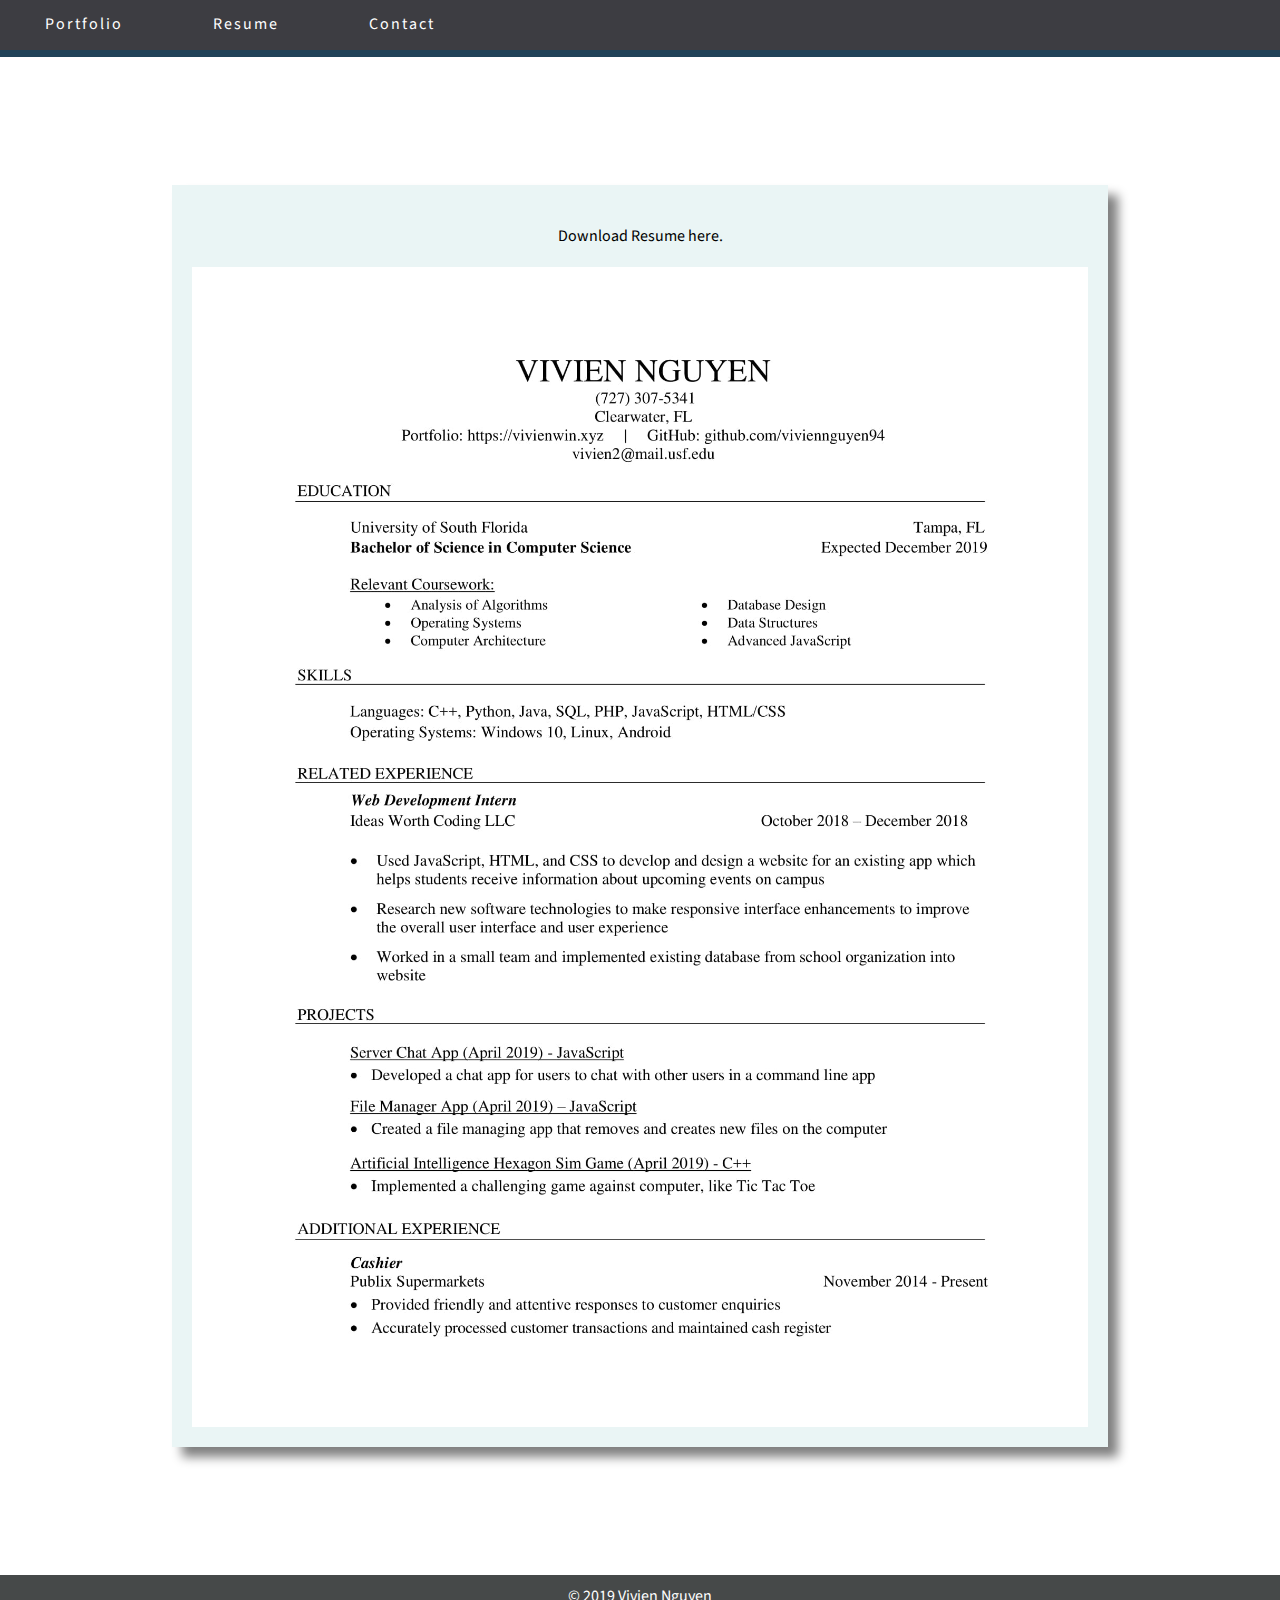
<file: resume.html>
<!DOCTYPE html>
<link rel="stylesheet" href="https://cdnjs.cloudflare.com/ajax/libs/font-awesome/4.7.0/css/font-awesome.min.css">
<html>
<head>
    <title>Vivien Nguyen Web Portfolio</title>
    <link rel="stylesheet" type="text/css" href="portfolioStyle.css" />
</head>
<body>
    <header id="header">
        <nav id="nav-bar">
            <div class="hover">
            <p><a class="nav-link" href="index.html">Portfolio</a></p>
            </div>
            <div class="hover">
            <p><a class="nav-link" href="resume.html">Resume</a></p>
            </div>
            <div class="hover">
            <p><a class="nav-link" href="#contactBox">Contact</a></p>
            </div>
        </nav>
        <div id="descriptionBox2">
                <h2 id="description">Vivien Nguyen</h2>
                <!-- <p style="color: white; letter-spacing: 2px">computer science student | web developer</p> -->
            </div>
    </header>
    <main>
        <div id="resumeBox">
            <p style="padding:20px;">
                <a id="link" href="images/Resume1014.pdf" download>
                    Download Resume here.
                </a>    
            </p>
            <img id="resize" src="images/Resume1014-1.jpg" alt="resume preview">
        </div>
    </main>
</body>
<footer>&copy; 2019 Vivien Nguyen</footer>
</html>
</file>
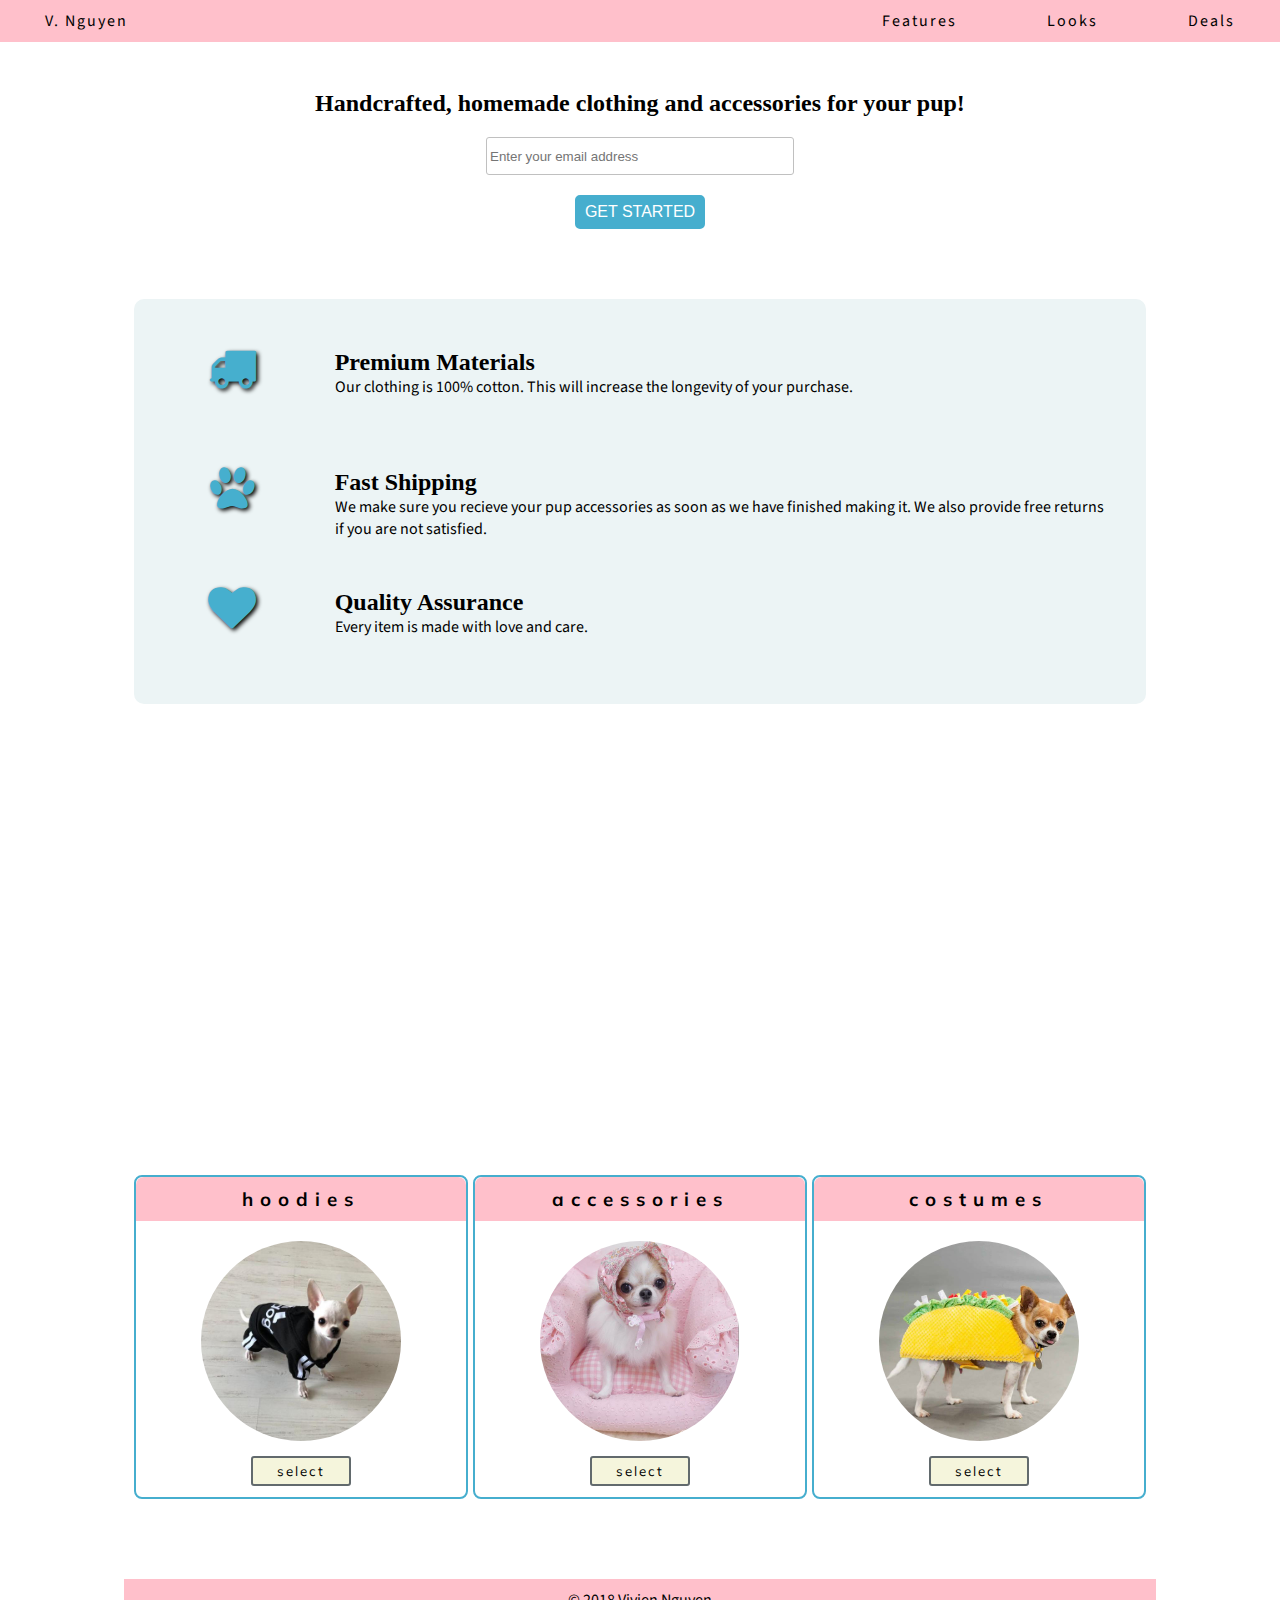
<file: productPage/productPage.html>
<!DOCTYPE html>
<link rel="stylesheet" href="https://cdnjs.cloudflare.com/ajax/libs/font-awesome/4.7.0/css/font-awesome.min.css">
<html>
<head>
    <title>Chihuahua Clothing</title>
    <link rel="stylesheet" type="text/css" href="productStyle.css" />
</head>
<body>
    <header id="header">
        <nav id="nav-bar">
            <p id="header-img">V. Nguyen</p>
            <div class="hover">
            <p><a class="nav-link" href="#featuresBox">Features</a></p>
            </div>
            <div class="hover">
            <p><a class="nav-link" href="#video">Looks</a></p>
            </div>
            <div class="hover">
            <p><a class="nav-link" href="#deals">Deals</a></p>
            </div>
        </nav>
    </header>
    <main>
        <div id="descriptionBox">
            <h2 id="description">Handcrafted, homemade clothing and accessories for your pup!</h2>
            <form>
                <input type="email" id="email" placeholder="Enter your email address">
                <br>
                <input type="submit" id="submit" value="GET STARTED">
            </form>
        </div>
        <div id="featuresBox"></div>
        <div id="features">
        <div class="rowsFeat">
            <i class="fa fa-truck fa-3x"></i>
            <div class="rowFeat">
                <h2>Premium Materials</h2>
                <p>Our clothing is 100% cotton. This will increase the longevity of your purchase.</p>
            </div>
        </div>
        <div class="rowsFeat">
            <i class="fa fa-paw fa-3x"></i>
            <div class="rowFeat">
                <h2>Fast Shipping</h2>
                <p>We make sure you recieve your pup accessories as soon as we have finished making it. We also provide free returns if you are not satisfied.</p>
            </div>
        </div>
        <div class="rowsFeat">
            <i class="fa fa-heart fa-3x"></i>
            <div class="rowFeat">
                <h2>Quality Assurance</h2>
                <p>Every item is made with love and care. </p>
            </div>
        </div>
        </div>
        <div id="video"></div>
        <div>
                <iframe width="560" height="315" src="https://www.youtube.com/embed/7fwIirJOKJA" frameborder="0" allow="autoplay; encrypted-media" allowfullscreen></iframe>

        </div>
        <div id="deals">
            <div class="rowDeal">
                <h3 class="dealName">Hoodies</h3>
                <div class="crop">
                <img src="adidog.jpg" class="dealImg" alt="chi wearing hoodie">
                </div>
                <button>select</button>
            </div>
            <div class="rowDeal">
                <h3 class="dealName">Accessories</h3>
                <div class="crop">
                <img src="hat.jpg" class="dealImg" alt="chi wearing bonnet">
                </div>
                <button>select</button>
            </div>
            <div class="rowDeal">
                <h3 class="dealName">Costumes</h3>
                <div class="crop">
                <img id="taco" src="taco.jpg" class="dealImg" alt="chi wearing taco costume">
                </div>
                <button>select</button>
            </div>
        </div>
    </main>
    <footer>&copy; 2018 Vivien Nguyen</footer>
</body>
</html>
</file>
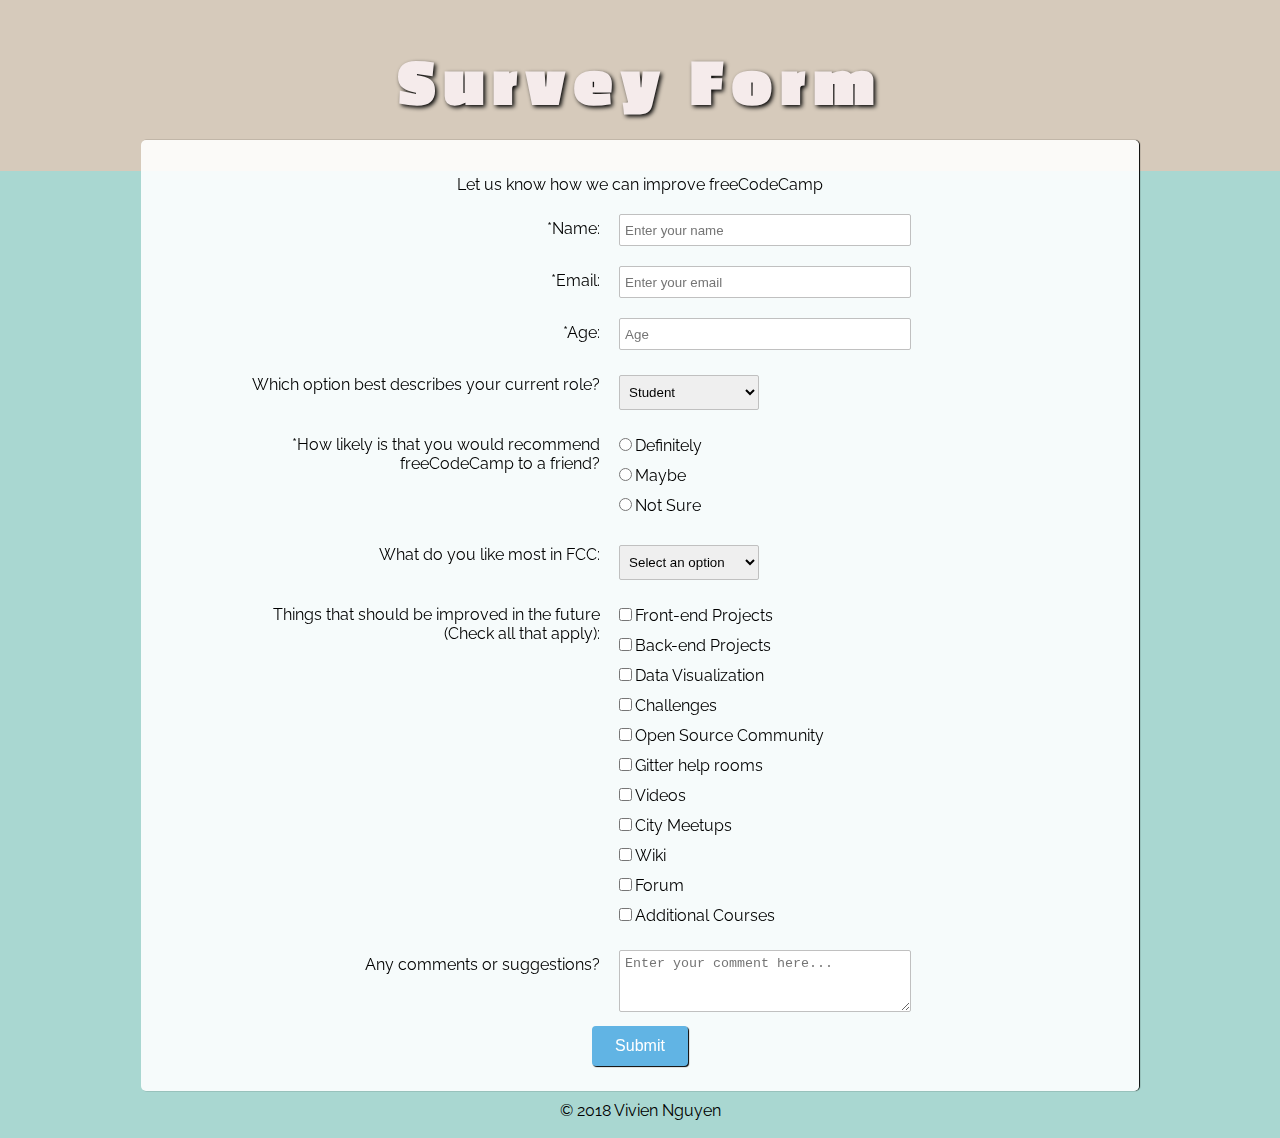
<file: survey/survey.html>
<!DOCTYPE html>
<link href="main.css" type="text/css" rel="stylesheet">
<html>
<head>
    <title>FCC Survey</title>
</head>
<body>
    <header id="title"><h1><b>Survey Form</b></h1></header>
    <main>
        <form id="survey-form" action="/submit-survey">
            <p id="description">Let us know how we can improve freeCodeCamp</p>
            <div class="rowTab">
                <label id="name-label">*Name: </label> 
                <div class="rightTab">
                <input class="input-field" type="text" name="name" id="name" placeholder="Enter your name" required>
                </div>
            </div>
            <div class="rowTab">
                <label id="email-label">*Email: </label>
                <div class="rightTab">
                <input class="input-field" type="email" name="email" id="email" placeholder="Enter your email" required>
                </div>
            </div>
            <div class="rowTab">
                <label for="number" id="number-label">*Age:</label>
                <div class="rightTab">
                <input class="input-field" type="number" name="age" id="number" min="5" max="100" placeholder="Age" required>
                </div>
            </div> 

            <div class="rowTab">
                <div class="labels">
                <label for="role">Which option best describes your current role?</label>
                </div>
                <div class="rightTab">
                <select class ="dropdown" id="role">
                    <option value="" disabled selected>Select an option</option>
                    <option value="" selected>Student</option>
                    <option value="">Full-time job</option>
                    <option value="">Full-time learner</option>
                    <option value="">Prefer not to say</option>
                    <option value="">Other</option>
                </select>
                </div>
            </div>

            <div class="rowTab">
                <div class="labels">
                <label for ="radios">*How likely is that you would recommend freeCodeCamp to a friend?</label>
                </div>
                <div class="rightTab radios" id="radios">
                <p><label for="Definitely">
                    <input id="Definitely" type="radio" name="recommend" required value="1">Definitely
                </label></p>
                <p><label for="Maybe">
                    <input id="Maybe" type="radio" name="recommend" value="2">Maybe
                </label></p>
                <p><label for="Not Sure">
                    <input type="radio" id="Not Sure" name="recommend" value ="3">Not Sure
                </label></p>
                </div>
            </div>

            <div class="rowTab">
                <div class="labels">
                <label>What do you like most in FCC: </label>
                </div>
                <div class="rightTab">
                <select class="dropdown" id="dropdown">
                    <option value="" disabled selected>Select an option</option>
                    <option value="1">Challenges</option>
                    <option value="2">Projects</option>
                    <option value="3">Community</option>
                    <option value="4">Open Source</option>
                </select>
                </div>
            </div>

            <div class="rowTab">
                <div class="labels">
                <label>Things that should be improved in the future <br>(Check all that apply):
                </label>
                </div>
                <div class="rightTab checkboxes">
                <p><label for="fep"><input type="checkbox" id="fep" name="improve">Front-end Projects</label></p>
                <p><label><input type="checkbox" name="improve">Back-end Projects</label></p>
                <p><label><input type="checkbox" name="improve">Data Visualization</label></p>
                <p><label><input type="checkbox" name="improve">Challenges</label></p>
                <p><label><input type="checkbox" name="improve">Open Source Community</label></p>
                <p><label><input type="checkbox" name="improve">Gitter help rooms</label></p>
                <p><label><input type="checkbox" name="improve">Videos</label></p>
                <p><label><input type="checkbox" name="improve">City Meetups</label></p>
                <p><label><input type="checkbox" name="improve">Wiki</label></p>
                <p><label><input type="checkbox" name="improve">Forum</label></p>
                <p><label for="Additional Courses"><input type="checkbox" name="improve" id="Additional Courses">Additional Courses</label></p>
                </div>
            </div>

            <div class="rowTab">
                <div class="labels">
                <label for="comments">Any comments or suggestions?</label>
                </div>
                <div class="rightTab">
                <textarea class="input-field" name="comments" id="comments" cols="30" rows="5" placeholder="Enter your comment here..."></textarea>
                </div>
            </div>

            <input id="submit" type="submit" value="Submit"></button>
        </form>
    </main>
    <footer>&copy; 2018 Vivien Nguyen</footer>
</body>
</html>
</file>
<file: portfolioStyle.css>
@import url("https://fonts.googleapis.com/css?family=Source+Sans+Pro");
@import url("https://fonts.googleapis.com/css?family=Muli");

body {
    --mainColor: rgb(70, 73, 73);
    font-family: 'Source Sans Pro', 'Century Gothic';
    text-align: center;
}
* {
    margin: 0;
    padding: 0;
}
main {
    width: 80%;
    margin: auto;
}
h2 {
    letter-spacing: 10px;
    font-family: 'Century Gothic';
}
a {
    color: white;
    text-decoration: none;
    transition: 0.6s;
}
a:hover {
    color: rgb(116, 189, 231);
}
#link {
    color: black;
}
#link:hover {
    color: rgb(116, 189, 231);
    text-decoration: underline;
}
#nav-bar {
    background-color: rgb(61, 61, 66);
    position: fixed;
    top: 0;
    width: 100%;
    z-index: 2;
    display: flex;
}
#nav-bar p {
    padding: 13px 45px;
    letter-spacing: 2px;
}
.nav-link::after {
    content: '';
    display: block;
    width: 0;
    height: 2px;
    background: #fff;
    transition: width .3s
}
.nav-link:hover::after {
    width: 100%;
    transition: width 0.3s;
}
/* .hover:hover {
    transition: 0.7s;
    background-color: var(--mainColor);
} */
#header-img {
    margin-right: auto;
}
#descriptionBox {
    top: 0;
    min-height: 30vh;
    padding-top: 75vh;
    background-image: url("images/City-Background.png");
    background-repeat: no-repeat;
    background-position: center;
    background-size: cover;
    background-attachment: fixed;
}
#description, #descriptionBox p {
    width: 70%;
    padding: 10px 0px;
    letter-spacing: 2px;
    color: white
}
#descriptionBox2 {
    top: 0;
    min-height: 5vh;
}
#resumeBox {
    box-shadow: 10px 10px 10px gray;
    max-width:70%;
    max-height:70%;
    background-color: rgb(234, 245, 245);
    display: inline-block;
    margin: 10%;
    padding: 20px;

}
#resize {
    max-width:100%;
    max-height:100%;
    display: block;
    margin: auto;
}
.flower-pic {
    margin: 20px;
    width: 200px;
    transition: opacity 0.2s ease-out;
}
.thick-black-border {
    border-style: solid;
    border-color: black;
    border-width: 10px;
    border-radius: 50%;
}
main {
    width: 100%;
    border-top: 10px solid rgb(32, 66, 88);
}
#projectsBox {
    margin: 50px 0px;
    /* display: flex;
    justify-content: space-between; */
    display: grid;
    grid-template-columns: 1fr 1fr;
    grid-row-gap: 45px;
}
.project {
    justify-self: center;
    border-radius: 20px;
    border: 2px solid rgb(140, 195, 231);
    width: 315px;
    height: 315px; 
    transition: transform 0.6s ease-in-out;
    background-color: white;
}
.project:hover {
    transform: scale(1.02);
}
.projectName {
    border-radius: 20px 20px 0px 0px;
    text-transform: lowercase;
    letter-spacing: 2px;
    font-family: 'Muli', 'Century Gothic';
    background-color: var(--mainColor);
    margin: 0px;
    margin-bottom: 20px;
    padding: 10px 0px;
}
.projectImg {
    transition: opacity 0.5s ease-out;
    background-color: var(--mainColor);
    height: 200px;
}
.projectImg:hover {
    opacity: 0.8;
}
.crop {
    height: 200px;
    overflow: hidden;
    margin: 0px 10px;
    border-radius: 10px;
}
#contactBox {
    padding: 45px 0px;
    border-radius: 10px;
    background-color: rgb(220, 235, 247);
    margin: 70px auto;
    width: 80%;
    /* display: flex;
    justify-content: space-between; */
}
.contact {
    justify-content: center;
}
#contactBox1 {
    padding-top: 30px;
    display: grid;
    grid-template-columns: 1fr 1fr 1fr 1fr 1fr;
    grid-row-gap: 45px;
}
i {
    color: rgb(70, 175, 206);
    text-shadow:2px 2px 4px #000000;
    height: 110px;
    width: 20vw;
}
button {
    border: 2px solid rgb(98, 106, 109);
    font-family: 'Muli', 'Century Gothic';
    margin: 15px;
    height: 100px;
    width: 100px;
    border-radius: 50px;
    background-color: beige;
    letter-spacing: 2px;
    transition: 0.5s;
}
button:hover, #submit:hover {
    background-color: white;
    color: rgba(0, 0, 0, 0.411);
}
footer {
    background-color: var(--mainColor);
    padding: 10px;
    color: white;
}
@media (max-width: 800px) {
    .contact, #projectsBox, #nav-bar {
        flex-wrap: wrap;
    }
    #descriptionBox {
        margin-top: 200px;
    }
    #email {
        width: 70%;
    }
    i {
        height: 60px;
    }
    .contact, #nav-bar, .nav-link {
        margin: 0px;
        display: flex;
        flex-direction: column;
    }
    #header-img {
        margin: auto;
    }
}
</file>
<file: productPage/productStyle.css>
@import url("https://fonts.googleapis.com/css?family=Source+Sans+Pro");
@import url("https://fonts.googleapis.com/css?family=Muli");

body {
    font-family: 'Source Sans Pro', 'Century Gothic';
    text-align: center;
}
main {
    width: 80%;
    margin: auto;
}
h2 {
    font-family: 'Century Gothic';
}
a {
    color: black;
    text-decoration: none;
    transition: 0.6s;
}
a:hover {
    color: white;
}
#nav-bar {
    background-color: pink;
    position: fixed;
    top: 0;
    left: 0;
    right: 0;
    z-index: 2;

    display: flex;
    justify-content: flex-end;
}
#nav-bar p {
    padding: 10px 45px;
    letter-spacing: 2px;
}
.hover:hover {
    transition: 0.7s;
    background-color: rgb(238, 103, 125);
}
#header-img {
    margin-right: auto;
}
#descriptionBox {
    margin: auto;
    position: relative;
    margin-top: 90px;
    width: 100%;
}
#description {
    width: 70%;
    margin: auto;
}
#email {
    padding: 3px;
    margin: 20px;
    border-radius: 3px;
    border: 1px solid #c0c0c0;
    height: 30px;
    width: 300px;
}
#submit {
    background-color: rgb(70, 174, 206);
    color: white;
    font-family: Arial;
    font-size: 1em;
    border-radius: 5px;
    border: 2px solid rgb(70, 174, 206);
    padding: 6px 8px;
    transition: 0.7s;
}
#featuresBox, #video {
    margin-bottom: 70px;
}
#features {
    padding: 45px 25px 0px 0px;
    border-radius: 10px;
    background-color: rgb(236, 244, 245)
}
.rowsFeat {
    display: flex;
}
.rowFeat {
    text-align: left;
    height: 110px;
    width: 80vw;
    padding: 5px;
}
.rowFeat h2,p {
    margin: 0px;
}
i {
    color: rgb(70, 175, 206);
    text-shadow:2px 2px 4px #000000;
    height: 110px;
    width: 20vw;
}
#deals {
    margin: 80px 0px;
    display: flex;
    justify-content: space-between;
}
.rowDeal {
    border-radius: 8px;
    border: 2px solid rgb(70, 174, 206);
    width: 330px;
    height: 320px; 
    transition: transform 0.6s ease-in-out;
    background-color: white;
}
.rowDeal:hover {
    transform: scale(1.2);
}
.dealName {
    border-radius: 8px 8px 0px 0px;
    text-transform: lowercase;
    letter-spacing: 7px;
    font-family: 'Muli', 'Century Gothic';
    background-color: pink;
    margin: 0px;
    margin-bottom: 20px;
    padding: 10px 0px;
}
.dealImg {
    transition: opacity 0.5s ease-out;
    background-color: pink;
    height: 200px;
}
.dealImg:hover {
    opacity: 0.8;
}
.crop {
    width: 200px;
    height: 200px;
    overflow: hidden;
    margin: auto;
    border-radius: 50%;
}
#taco {
    margin-left: -35px;
}
button {
    border: 2px solid rgb(98, 106, 109);
    font-family: 'Muli', 'Century Gothic';
    margin: 15px;
    height: 30px;
    width: 100px;
    border-radius: 3px;
    background-color: beige;
    letter-spacing: 2px;
    transition: 0.5s;
}
button:hover, #submit:hover {
    background-color: white;
    color: rgba(0, 0, 0, 0.411);
}
footer {
    margin: auto;
    background-color: pink;
    width: 80%;
    padding: 10px;
}
@media (max-width: 800px) {
    .rowsFeat, #deals, #nav-bar {
        flex-wrap: wrap;
    }
    #descriptionBox {
        margin-top: 200px;
    }
    #email {
        width: 70%;
    }
    i {
        height: 60px;
    }
    .rowsFeat, #nav-bar, .nav-link {
        margin: 0px;
        display: flex;
        flex-direction: column;
    }
    #header-img {
        margin: auto;
    }
}
</file>
<file: survey/main.css>
@import url("https://fonts.googleapis.com/css?family=Raleway");
@import url("https://fonts.googleapis.com/css?family=Passion+One");


body {
    background-color: #a9d7d1;
    font-family: 'Raleway','Century Gothic','Trebuchet MS';
    text-align: center;
}
#title {
    width: 100%;
    position: fixed;
    top: 0; 
    left: 0;
    font-family: 'Passion One', Arial;
    font-size: 35px;
    letter-spacing: 9px;
    background-color: rgb(214, 202, 187);
    text-shadow: 2px 2px 4px #000000;
    color: rgb(245, 235, 235);
}
form {
    background-color: rgba(255, 255, 255, 0.897);
    border-radius: 5px;
    margin: auto;
    width: 75%;
    padding: 25px;
    box-shadow: 1px 0px 1px black;
    position: relative;
    margin-top: 140px;
}
input[type="radio"],input[type="checkbox"] {
    position: relative;
    margin-left: 10px;
}
.input-field {
    height: 20px;
    width: 280px;
    padding: 5px;
    margin: 10px;
    border: 1px solid #c0c0c0;
    border-radius: 2px;
}
.labels, #name-label, #email-label, #number-label {
    display: inline-block;
    width: 40%;
    text-align: right;
    padding: 5px;
    vertical-align: top;
    margin-top: 10px;
}
.rightTab {
    display: inline-block;
  	text-align: left;
    vertical-align: middle;
    width: 48%;
}
.dropdown {
    height: 35px;
    width: 140px;
    padding: 5px;
    margin: 10px;
    margin-top: 15px;
    border: 1px solid #c0c0c0;
    border-radius: 2px;
}
#comments {
    height: 50px;
    resize: vertical;
}
#submit {
    background-color: rgb(97, 180, 228);
    color: white;
    border-radius: 4px;
    width: 96px;
    height: 40px;
    padding: 8px 16px;
    border: 2px solid rgb(97, 180, 228);
    font: Arial;
    font-size: 1em;
    box-shadow: 1px 1px 1px black;
    transition: 0.3s;
}
#submit:hover {
    background-color: white;
    color: black;
}
footer {
    padding: 10px;
}
p {
    margin: 10px 0px;
}
.checkboxes, .radios {
    margin: 5px 0px;
}
@media screen and (max-width: 800px) {
    .rightTab,.dropdown,.labels,#name-label,#email-label,#number-label {
        width: 100%;
        display: block;
        text-align: left;
    }
    .input-field {
        width: 90%;
        float: left;
    }
    #title,form {
        position: static;
        margin-top: 0px;
    }
}
</file>
